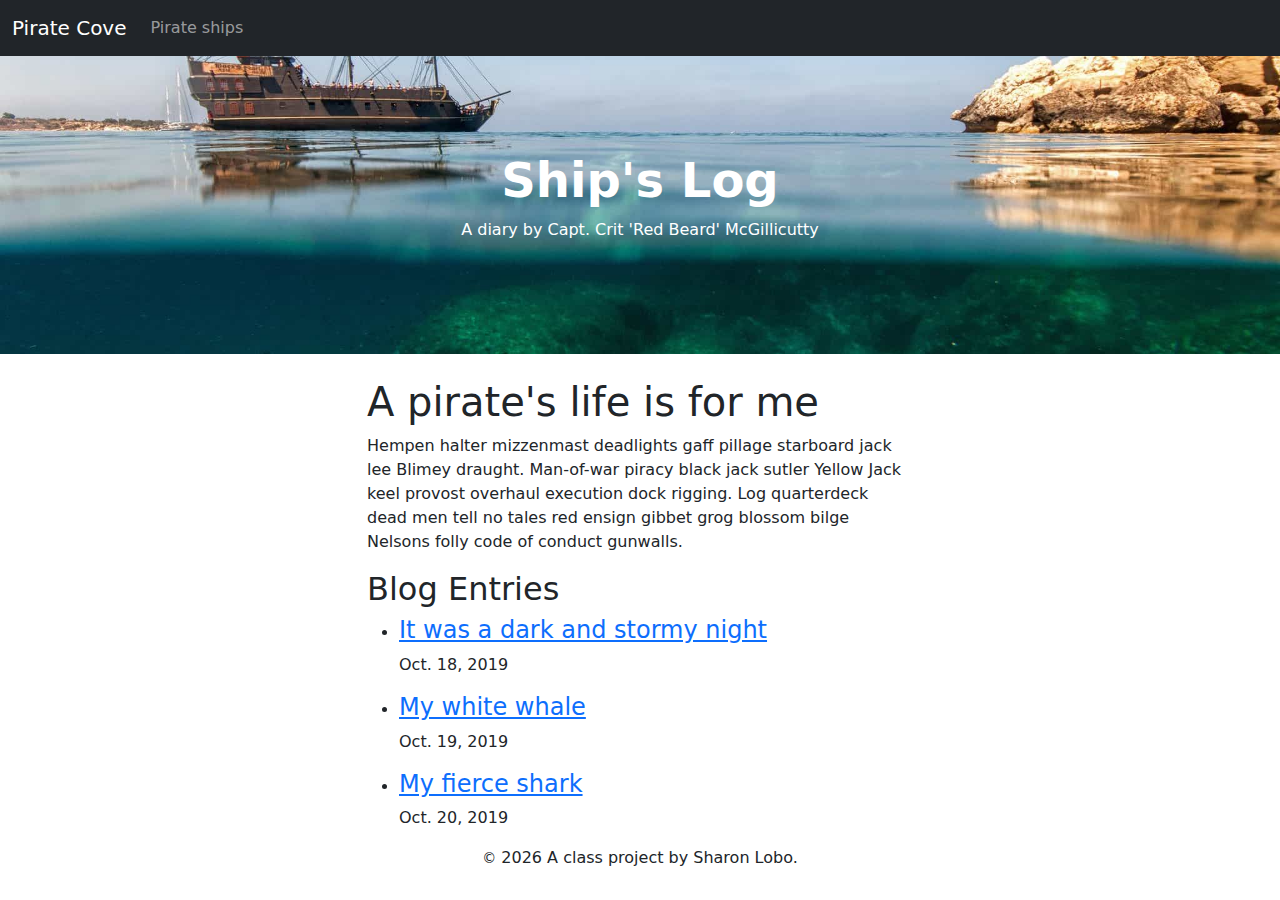
<file: docs/index.html>
<!DOCTYPE html>
<html lang="en">
  <!-- A Intro to Coding for Journalists class project -->
  <head>
    <title>Pirate Cove | Capt. McGillicutty's Ship's Log</title>
    <meta
      name="description"
      content="Explore the adventures and tales from Capt. McGillicutty's Ship's Log."
    />
    <meta charset="utf-8" />
    <meta http-equiv="X-UA-Compatible" content="IE=edge" />
    <meta
      name="viewport"
      content="width=device-width, initial-scale=1, maximum-scale=1"
    />
    <link rel="stylesheet" href="css/main.css" />
  </head>
  <body>
    <nav class="navbar navbar-expand-lg bg-dark" data-bs-theme="dark">
      <div class="container-fluid">
        <a class="navbar-brand" href="index.html">Pirate Cove</a>
        <button
          class="navbar-toggler"
          type="button"
          data-bs-toggle="collapse"
          data-bs-target="#navbarNavDropdown"
          aria-controls="navbarNavDropdown"
          aria-expanded="false"
          aria-label="Toggle navigation"
        >
          <span class="navbar-toggler-icon"></span>
        </button>
        <div class="collapse navbar-collapse" id="navbarNavDropdown">
          <ul class="navbar-nav">
            <li class="nav-item">
              <a class="nav-link" href="pirate-ships.html">Pirate ships</a>
            </li>
          </ul>
        </div>
      </div>
    </nav>

    <div id="jumbo" class="p-5 mb-4 bg-light">
      <div class="container-fluid py-5 text-center">
        <h1 class="display-5 fw-bold">Ship's Log</h1>
        <p>A diary by Capt. Crit 'Red Beard' McGillicutty</p>
      </div>
    </div>

    <div class="container">
      <div class="row">
        <div class="col-12 col-md-6 offset-md-3">
          <h1>A pirate's life is for me</h1>
          <p>
            Hempen halter mizzenmast deadlights gaff pillage starboard jack lee
            Blimey draught. Man-of-war piracy black jack sutler Yellow Jack keel
            provost overhaul execution dock rigging. Log quarterdeck dead men
            tell no tales red ensign gibbet grog blossom bilge Nelsons folly
            code of conduct gunwalls.
          </p>

          <h2>Blog Entries</h2>
          <ul>
            <li>
              <h3>
                <a href="blog/2019-10-18.html"
                  >It was a dark and stormy night</a
                >
              </h3>
              <p>Oct. 18, 2019</p>
            </li>

            <li>
              <h3><a href="blog/2019-10-19.html">My white whale</a></h3>
              <p>Oct. 19, 2019</p>
            </li>

            <li>
              <h3><a href="blog/2019-10-20.html">My fierce shark</a></h3>
              <p>Oct. 20, 2019</p>
            </li>
          </ul>
        </div>
      </div>
    </div>

    <footer>
      <p id="legal" class="center-block text-center">
        <small>&copy;</small> <span class="copyright-year"></span>
        A class project by Sharon Lobo.
      </p>
    </footer>

    <script src="js/jquery.js"></script>
    <script src="js/bootstrap.bundle.min.js"></script>
    <script src="js/scripts.js"></script>
  </body>
</html>
</file>
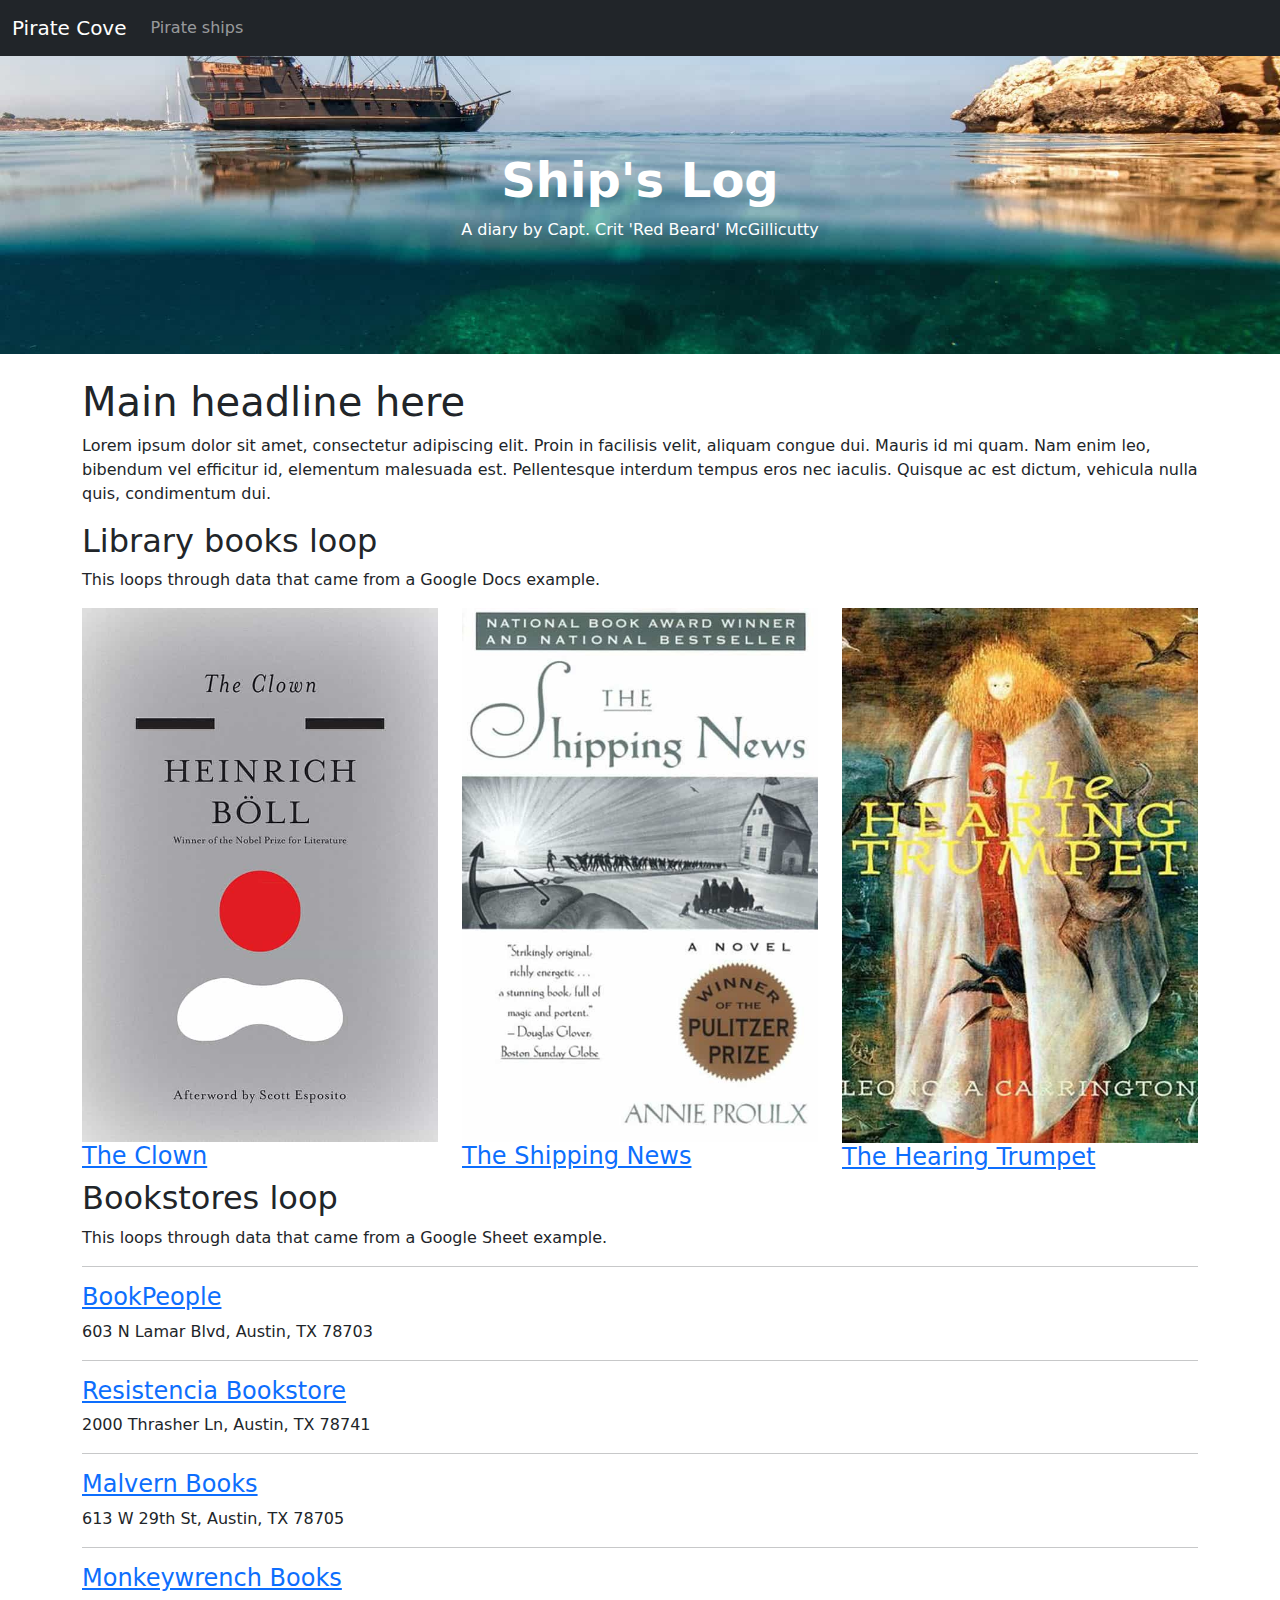
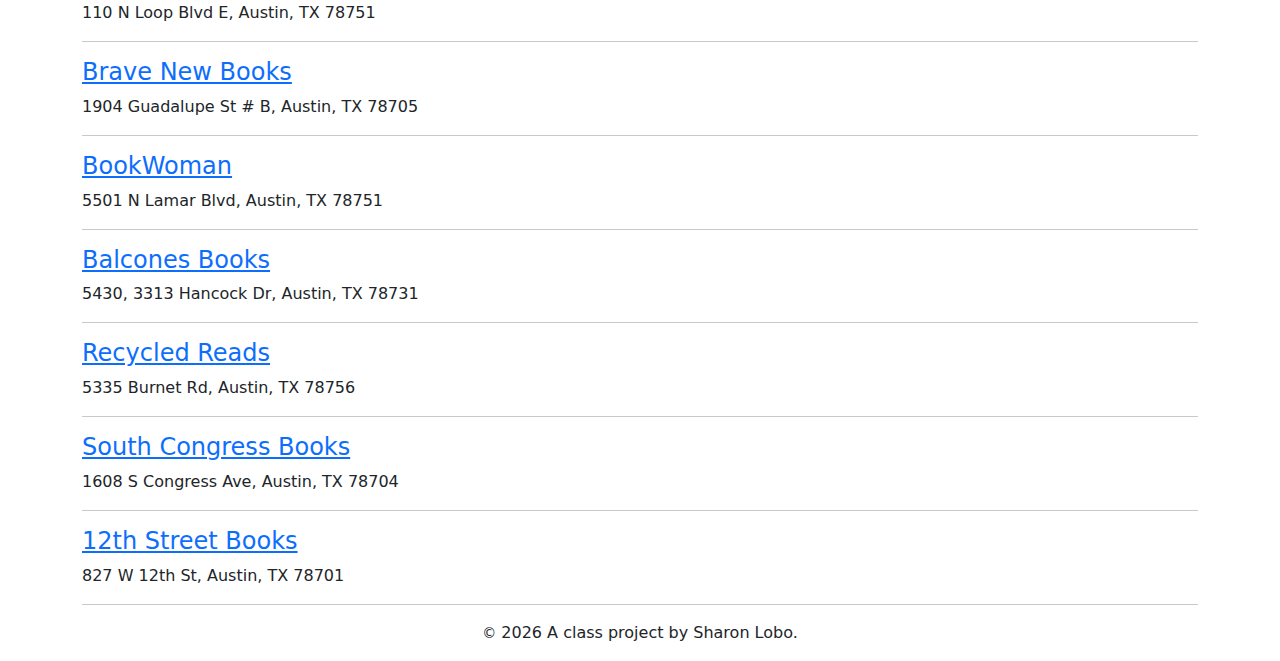
<file: docs/index-example.html>
<!DOCTYPE html>
<html lang="en">
  <!-- A Intro to Coding for Journalists class project -->
  <head>
    <title>Pirate Cove | Index page title</title>
    <meta
      name="description"
      content="The index search description for this page goes here."
    />
    <meta charset="utf-8" />
    <meta http-equiv="X-UA-Compatible" content="IE=edge" />
    <meta
      name="viewport"
      content="width=device-width, initial-scale=1, maximum-scale=1"
    />
    <link rel="stylesheet" href="css/main.css" />
  </head>
  <body>
    <nav class="navbar navbar-expand-lg bg-dark" data-bs-theme="dark">
      <div class="container-fluid">
        <a class="navbar-brand" href="index.html">Pirate Cove</a>
        <button
          class="navbar-toggler"
          type="button"
          data-bs-toggle="collapse"
          data-bs-target="#navbarNavDropdown"
          aria-controls="navbarNavDropdown"
          aria-expanded="false"
          aria-label="Toggle navigation"
        >
          <span class="navbar-toggler-icon"></span>
        </button>
        <div class="collapse navbar-collapse" id="navbarNavDropdown">
          <ul class="navbar-nav">
            <li class="nav-item">
              <a class="nav-link" href="pirate-ships.html">Pirate ships</a>
            </li>
          </ul>
        </div>
      </div>
    </nav>

    <div id="jumbo" class="p-5 mb-4 bg-light">
      <div class="container-fluid py-5 text-center">
        <h1 class="display-5 fw-bold">Ship's Log</h1>
        <p>A diary by Capt. Crit 'Red Beard' McGillicutty</p>
      </div>
    </div>

    <div class="container">
      <h1>Main headline here</h1>
      <p>
        Lorem ipsum dolor sit amet, consectetur adipiscing elit. Proin in
        facilisis velit, aliquam congue dui. Mauris id mi quam. Nam enim leo,
        bibendum vel efficitur id, elementum malesuada est. Pellentesque
        interdum tempus eros nec iaculis. Quisque ac est dictum, vehicula nulla
        quis, condimentum dui.
      </p>
      <h2>Library books loop</h2>
      <p>This loops through data that came from a Google Docs example.</p>
      <div class="row">
        <div class="col">
          <img src="img/the-clown.jpg" alt="" class="img-fluid" />
          <h3><a href="books/the-clown.html">The Clown</a></h3>
        </div>

        <div class="col">
          <img src="img/the-shipping-news.jpg" alt="" class="img-fluid" />
          <h3><a href="books/the-shipping-news.html">The Shipping News</a></h3>
        </div>

        <div class="col">
          <img src="img/the-hearing-trumpet.jpg" alt="" class="img-fluid" />
          <h3>
            <a href="books/the-hearing-trumpet.html">The Hearing Trumpet</a>
          </h3>
        </div>
      </div>
      <h2>Bookstores loop</h2>
      <p>This loops through data that came from a Google Sheet example.</p>
      <hr />

      <h3>
        <a href="https://www.bookpeople.com/" target="_blank">BookPeople</a>
      </h3>
      <p>603 N Lamar Blvd, Austin, TX 78703</p>
      <hr />

      <h3>
        <a href="https://www.resistenciabooks.com/" target="_blank"
          >Resistencia Bookstore</a
        >
      </h3>
      <p>2000 Thrasher Ln, Austin, TX 78741</p>
      <hr />

      <h3>
        <a href="http://malvernbooks.com/" target="_blank">Malvern Books</a>
      </h3>
      <p>613 W 29th St, Austin, TX 78705</p>
      <hr />

      <h3>
        <a href="https://www.monkeywrenchbooks.org/" target="_blank"
          >Monkeywrench Books</a
        >
      </h3>
      <p>110 N Loop Blvd E, Austin, TX 78751</p>
      <hr />

      <h3>
        <a href="https://www.facebook.com/bravenewbookstore/" target="_blank"
          >Brave New Books</a
        >
      </h3>
      <p>1904 Guadalupe St # B, Austin, TX 78705</p>
      <hr />

      <h3>
        <a href="https://www.ebookwoman.com/" target="_blank">BookWoman</a>
      </h3>
      <p>5501 N Lamar Blvd, Austin, TX 78751</p>
      <hr />

      <h3>
        <a href="https://balconesbooks.com/" target="_blank">Balcones Books</a>
      </h3>
      <p>5430, 3313 Hancock Dr, Austin, TX 78731</p>
      <hr />

      <h3>
        <a href="http://library.austintexas.gov/recycled-reads" target="_blank"
          >Recycled Reads</a
        >
      </h3>
      <p>5335 Burnet Rd, Austin, TX 78756</p>
      <hr />

      <h3>
        <a href="https://southcongressbooks.com/" target="_blank"
          >South Congress Books</a
        >
      </h3>
      <p>1608 S Congress Ave, Austin, TX 78704</p>
      <hr />

      <h3>
        <a href="https://www.12thstreetbooks.com/" target="_blank"
          >12th Street Books</a
        >
      </h3>
      <p>827 W 12th St, Austin, TX 78701</p>
      <hr />
    </div>

    <footer>
      <p id="legal" class="center-block text-center">
        <small>&copy;</small> <span class="copyright-year"></span>
        A class project by Sharon Lobo.
      </p>
    </footer>

    <script src="js/jquery.js"></script>
    <script src="js/bootstrap.bundle.min.js"></script>
    <script src="js/scripts.js"></script>
  </body>
</html>
</file>
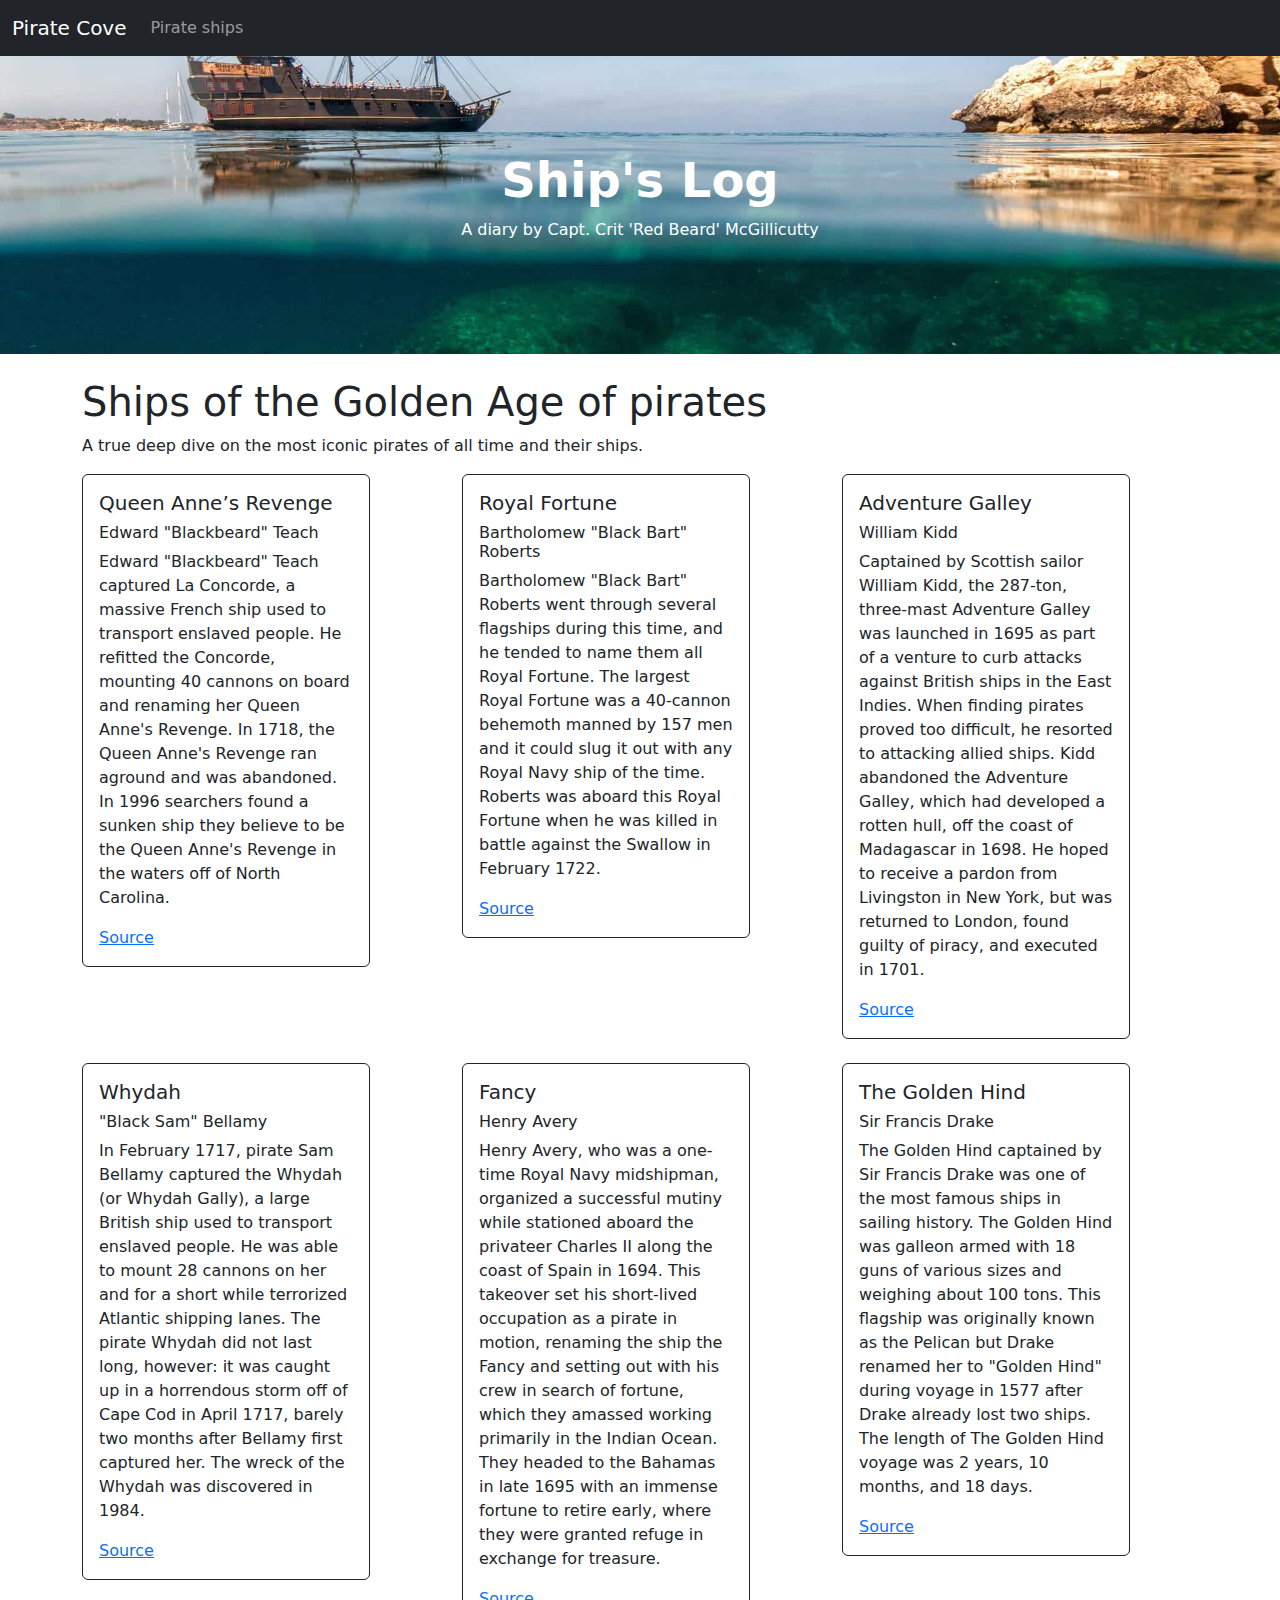
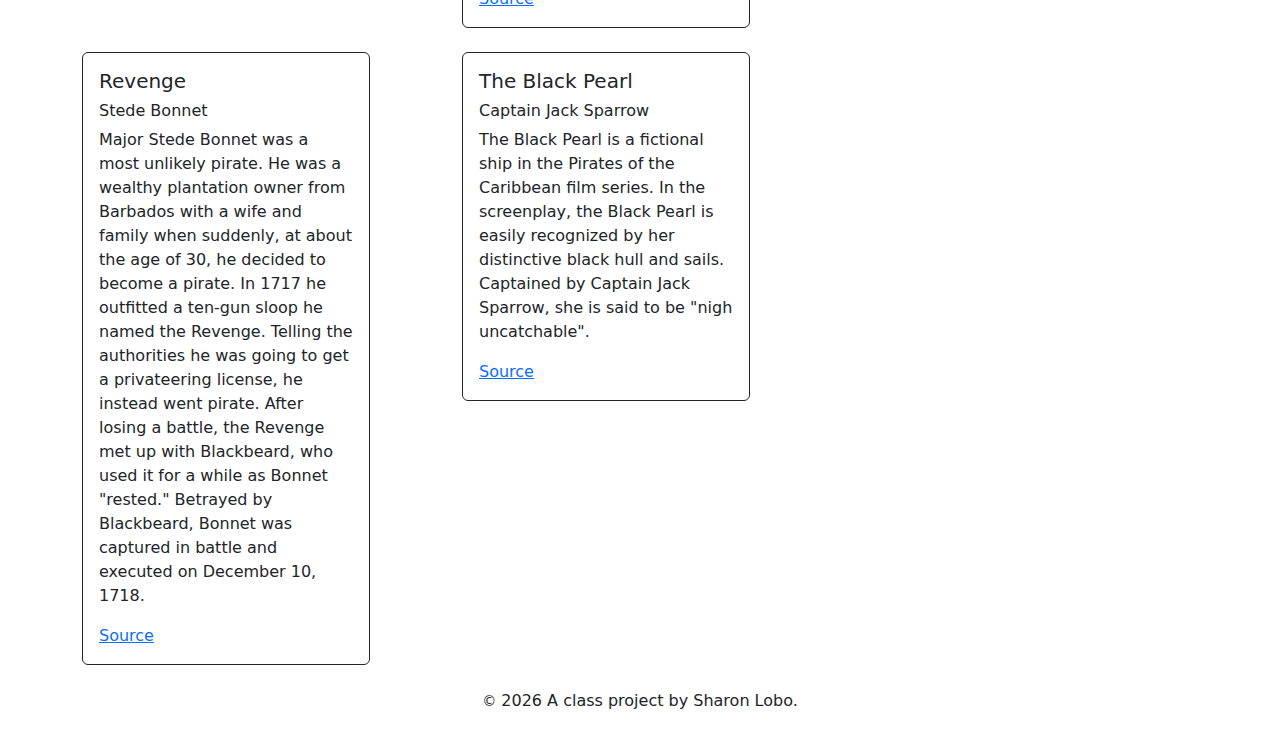
<file: docs/pirate-ships.html>
<!DOCTYPE html>
<html lang="en">
  <!-- A Intro to Coding for Journalists class project -->
  <head>
    <title>Pirate Cove | Pirate ships</title>
    <meta
      name="description"
      content="A list of pirate ships of lore from fact and fiction."
    />
    <meta charset="utf-8" />
    <meta http-equiv="X-UA-Compatible" content="IE=edge" />
    <meta
      name="viewport"
      content="width=device-width, initial-scale=1, maximum-scale=1"
    />
    <link rel="stylesheet" href="css/main.css" />
  </head>
  <body>
    <nav class="navbar navbar-expand-lg bg-dark" data-bs-theme="dark">
      <div class="container-fluid">
        <a class="navbar-brand" href="index.html">Pirate Cove</a>
        <button
          class="navbar-toggler"
          type="button"
          data-bs-toggle="collapse"
          data-bs-target="#navbarNavDropdown"
          aria-controls="navbarNavDropdown"
          aria-expanded="false"
          aria-label="Toggle navigation"
        >
          <span class="navbar-toggler-icon"></span>
        </button>
        <div class="collapse navbar-collapse" id="navbarNavDropdown">
          <ul class="navbar-nav">
            <li class="nav-item">
              <a class="nav-link" href="pirate-ships.html">Pirate ships</a>
            </li>
          </ul>
        </div>
      </div>
    </nav>

    <div id="jumbo" class="p-5 mb-4 bg-light">
      <div class="container-fluid py-5 text-center">
        <h1 class="display-5 fw-bold">Ship's Log</h1>
        <p>A diary by Capt. Crit 'Red Beard' McGillicutty</p>
      </div>
    </div>

    <article class="container">
      <h1>Ships of the Golden Age of pirates</h1>
      <p>
        A true deep dive on the most iconic pirates of all time and their ships.
      </p>
      <div class="row">
        <div class="col-sm-6 col-lg-4">
          <div class="card border-dark mb-4" style="max-width: 18rem">
            <div class="card-body">
              <h5 class="card-title">Queen Anne’s Revenge</h5>
              <h6>Edward &quot;Blackbeard&quot; Teach</h6>
              <p class="card-text">
                Edward &quot;Blackbeard&quot; Teach captured La Concorde, a
                massive French ship used to transport enslaved people. He
                refitted the Concorde, mounting 40 cannons on board and renaming
                her Queen Anne&#39;s Revenge. In 1718, the Queen Anne&#39;s
                Revenge ran aground and was abandoned. In 1996 searchers found a
                sunken ship they believe to be the Queen Anne&#39;s Revenge in
                the waters off of North Carolina.
              </p>
              <a
                href="https://www.thoughtco.com/famous-pirate-ships-2136286"
                target="_blank"
                >Source</a
              >
            </div>
          </div>
        </div>

        <div class="col-sm-6 col-lg-4">
          <div class="card border-dark mb-4" style="max-width: 18rem">
            <div class="card-body">
              <h5 class="card-title">Royal Fortune</h5>
              <h6>Bartholomew &quot;Black Bart&quot; Roberts</h6>
              <p class="card-text">
                Bartholomew &quot;Black Bart&quot; Roberts went through several
                flagships during this time, and he tended to name them all Royal
                Fortune. The largest Royal Fortune was a 40-cannon behemoth
                manned by 157 men and it could slug it out with any Royal Navy
                ship of the time. Roberts was aboard this ​Royal Fortune when he
                was killed in battle against the Swallow in February 1722.
              </p>
              <a
                href="https://www.thoughtco.com/famous-pirate-ships-2136286"
                target="_blank"
                >Source</a
              >
            </div>
          </div>
        </div>

        <div class="col-sm-6 col-lg-4">
          <div class="card border-dark mb-4" style="max-width: 18rem">
            <div class="card-body">
              <h5 class="card-title">Adventure Galley</h5>
              <h6>William Kidd</h6>
              <p class="card-text">
                Captained by Scottish sailor William Kidd, the 287-ton,
                three-mast Adventure Galley was launched in 1695 as part of a
                venture to curb attacks against British ships in the East
                Indies. When finding pirates proved too difficult, he resorted
                to attacking allied ships. Kidd abandoned the Adventure Galley,
                which had developed a rotten hull, off the coast of Madagascar
                in 1698. He hoped to receive a pardon from Livingston in New
                York, but was returned to London, found guilty of piracy, and
                executed in 1701.
              </p>
              <a
                href="https://www.mentalfloss.com/article/21557/6-famous-pirate-ships"
                target="_blank"
                >Source</a
              >
            </div>
          </div>
        </div>

        <div class="col-sm-6 col-lg-4">
          <div class="card border-dark mb-4" style="max-width: 18rem">
            <div class="card-body">
              <h5 class="card-title">Whydah</h5>
              <h6>&quot;Black Sam&quot; Bellamy</h6>
              <p class="card-text">
                In February 1717, pirate Sam Bellamy captured the Whydah (or
                Whydah Gally), a large British ship used to transport enslaved
                people. He was able to mount 28 cannons on her and for a short
                while terrorized Atlantic shipping lanes. The pirate Whydah did
                not last long, however: it was caught up in a horrendous storm
                off of Cape Cod in April 1717, barely two months after Bellamy
                first captured her. The wreck of the Whydah was discovered in
                1984.
              </p>
              <a
                href="https://www.thoughtco.com/famous-pirate-ships-2136286"
                target="_blank"
                >Source</a
              >
            </div>
          </div>
        </div>

        <div class="col-sm-6 col-lg-4">
          <div class="card border-dark mb-4" style="max-width: 18rem">
            <div class="card-body">
              <h5 class="card-title">Fancy</h5>
              <h6>Henry Avery</h6>
              <p class="card-text">
                Henry Avery, who was a one-time Royal Navy midshipman, organized
                a successful mutiny while stationed aboard the privateer Charles
                II along the coast of Spain in 1694. This takeover set his
                short-lived occupation as a pirate in motion, renaming the ship
                the Fancy and setting out with his crew in search of fortune,
                which they amassed working primarily in the Indian Ocean. They
                headed to the Bahamas in late 1695 with an immense fortune to
                retire early, where they were granted refuge in exchange for
                treasure.
              </p>
              <a
                href="https://www.pirateshowcancun.com/blog/scurvy-pirate-history/famous-pirate-ships-in-history/"
                target="_blank"
                >Source</a
              >
            </div>
          </div>
        </div>

        <div class="col-sm-6 col-lg-4">
          <div class="card border-dark mb-4" style="max-width: 18rem">
            <div class="card-body">
              <h5 class="card-title">The Golden Hind</h5>
              <h6>Sir Francis Drake</h6>
              <p class="card-text">
                The Golden Hind captained by Sir Francis Drake was one of the
                most famous ships in sailing history. The Golden Hind was
                galleon armed with 18 guns of various sizes and weighing about
                100 tons. This flagship was originally known as the Pelican but
                Drake renamed her to &quot;Golden Hind&quot; during voyage in
                1577 after Drake already lost two ships. The length of The
                Golden Hind voyage was 2 years, 10 months, and 18 days.
              </p>
              <a
                href="http://www.thewayofthepirates.com/pirate-features/famous-pirate-ships/"
                target="_blank"
                >Source</a
              >
            </div>
          </div>
        </div>

        <div class="col-sm-6 col-lg-4">
          <div class="card border-dark mb-4" style="max-width: 18rem">
            <div class="card-body">
              <h5 class="card-title">Revenge</h5>
              <h6>Stede Bonnet</h6>
              <p class="card-text">
                Major Stede Bonnet was a most unlikely pirate. He was a wealthy
                plantation owner from Barbados with a wife and family when
                suddenly, at about the age of 30, he decided to become a pirate.
                In 1717 he outfitted a ten-gun sloop he named the Revenge.
                Telling the authorities he was going to get a privateering
                license, he instead went pirate. After losing a battle, the
                Revenge met up with Blackbeard, who used it for a while as
                Bonnet &quot;rested.&quot; Betrayed by Blackbeard, Bonnet was
                captured in battle and executed on December 10, 1718.
              </p>
              <a
                href="https://www.thoughtco.com/famous-pirate-ships-2136286"
                target="_blank"
                >Source</a
              >
            </div>
          </div>
        </div>

        <div class="col-sm-6 col-lg-4">
          <div class="card border-dark mb-4" style="max-width: 18rem">
            <div class="card-body">
              <h5 class="card-title">The Black Pearl</h5>
              <h6>Captain Jack Sparrow</h6>
              <p class="card-text">
                The Black Pearl is a fictional ship in the Pirates of the
                Caribbean film series. In the screenplay, the Black Pearl is
                easily recognized by her distinctive black hull and sails.
                Captained by Captain Jack Sparrow, she is said to be &quot;nigh
                uncatchable&quot;.
              </p>
              <a
                href="https://en.wikipedia.org/wiki/Black_Pearl"
                target="_blank"
                >Source</a
              >
            </div>
          </div>
        </div>
      </div>
    </article>

    <footer>
      <p id="legal" class="center-block text-center">
        <small>&copy;</small> <span class="copyright-year"></span>
        A class project by Sharon Lobo.
      </p>
    </footer>

    <script src="js/jquery.js"></script>
    <script src="js/bootstrap.bundle.min.js"></script>
    <script src="js/scripts.js"></script>
  </body>
</html>
</file>
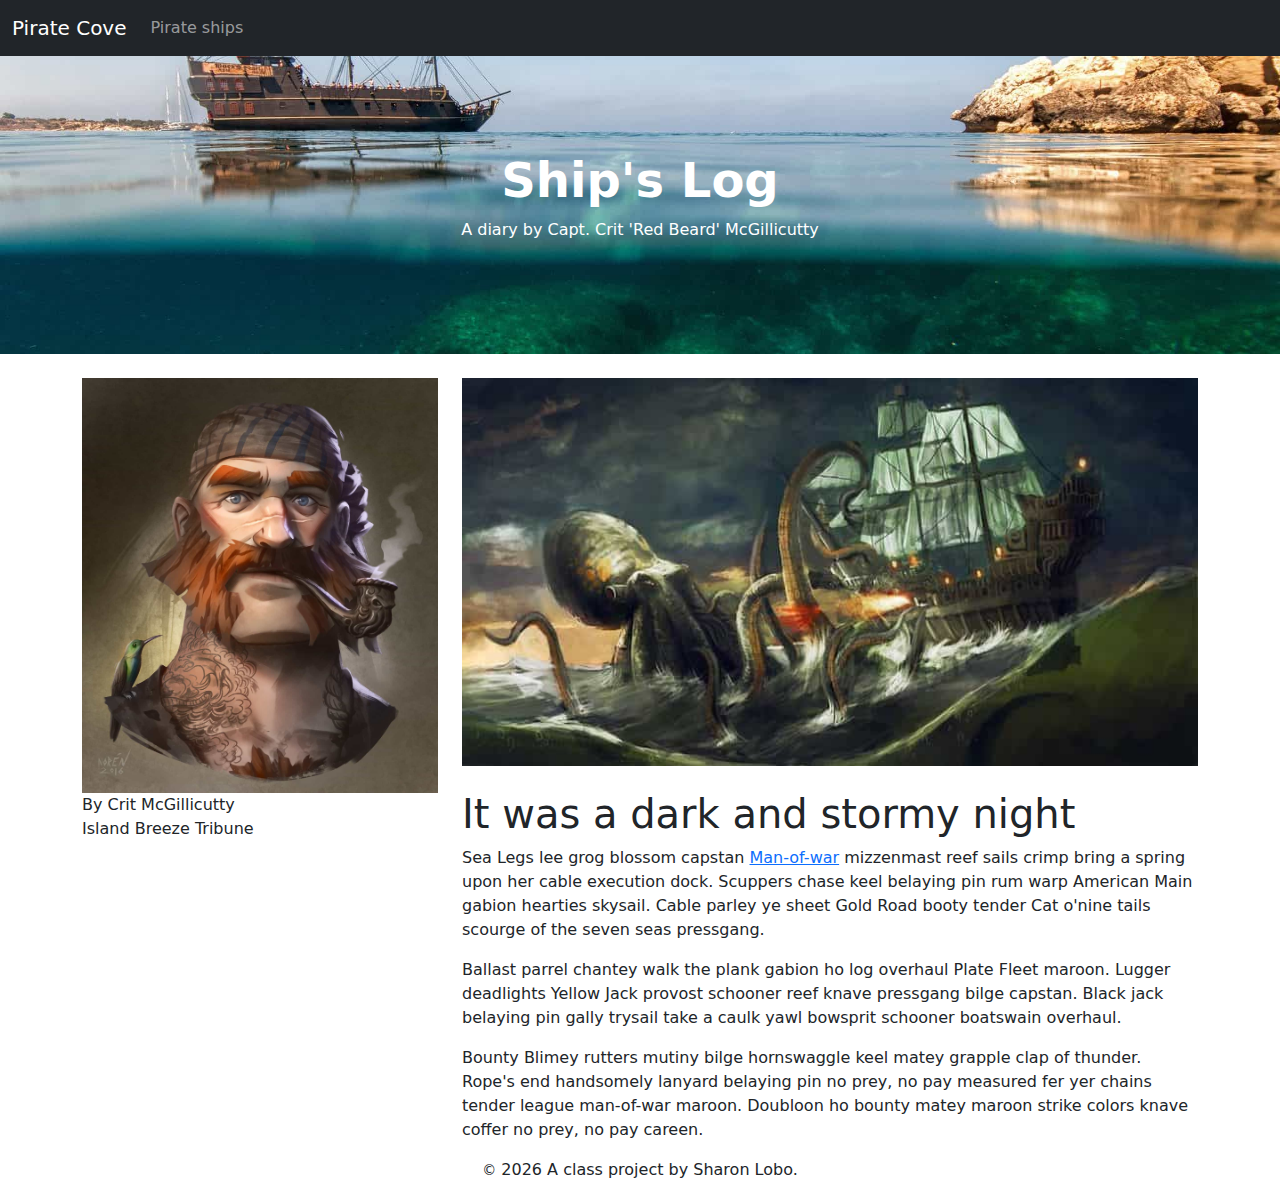
<file: docs/blog/2019-10-18.html>
<!doctype html>
<html lang="en">
  <!-- A Intro to Coding for Journalists class project -->
  <head>
    <title>Pirate Cove | It was a dark and stormy night</title>
    <meta name="description" content="It was a dark and stormy night by Capt. Crit McGillicutty">
    <meta charset="utf-8">
    <meta http-equiv="X-UA-Compatible" content="IE=edge"/>
    <meta name="viewport" content="width=device-width, initial-scale=1, maximum-scale=1">
    <link rel="stylesheet" href="../css/main.css">
  </head>
  <body>
    <nav class="navbar navbar-expand-lg bg-dark" data-bs-theme="dark">
  <div class="container-fluid">
    <a class="navbar-brand" href="../index.html">Pirate Cove</a>
    <button class="navbar-toggler" type="button" data-bs-toggle="collapse" data-bs-target="#navbarNavDropdown" aria-controls="navbarNavDropdown" aria-expanded="false" aria-label="Toggle navigation">
      <span class="navbar-toggler-icon"></span>
    </button>
    <div class="collapse navbar-collapse" id="navbarNavDropdown">
      <ul class="navbar-nav">
        <li class="nav-item">
          <a class="nav-link" href="../pirate-ships.html">Pirate ships</a>
        </li>
      </ul>
    </div>
  </div>
</nav>

    <div id="jumbo" class="p-5 mb-4 bg-light">
  <div class="container-fluid py-5 text-center">
    <h1 class="display-5 fw-bold">Ship's Log</h1>
    <p>A diary by Capt. Crit 'Red Beard' McGillicutty</p>
  </div>
</div>

    
  <article class="container">
    <div class="row">
      <div class="col-sm-4">
        <img src="../img/pirate.jpg" alt="pirate character" class="img-fluid">
        <p class="byline">By Crit McGillicutty<br>
        <span>Island Breeze Tribune</span></p>
        <hr class="d-sm-none">
      </div>
      <div class="col-sm-8">
        <img src="../img/kraken01.jpg" alt="" class="img-fluid mb-4">
        <h1>It was a dark and stormy night</h1>
        

  
    
<p>Sea Legs lee grog blossom capstan <a href="https://en.wikipedia.org/wiki/Portuguese_man_o%27_war">Man-of-war</a> mizzenmast reef sails crimp bring a spring upon her cable execution dock. Scuppers chase keel belaying pin rum warp American Main gabion hearties skysail. Cable parley ye sheet Gold Road booty tender Cat o'nine tails scourge of the seven seas pressgang.</p>

  

  
    
<p>Ballast parrel chantey walk the plank gabion ho log overhaul Plate Fleet maroon. Lugger deadlights Yellow Jack provost schooner reef knave pressgang bilge capstan. Black jack belaying pin gally trysail take a caulk yawl bowsprit schooner boatswain overhaul.</p>

  

  
    
<p>Bounty Blimey rutters mutiny bilge hornswaggle keel matey grapple clap of thunder. Rope's end handsomely lanyard belaying pin no prey, no pay measured fer yer chains tender league man-of-war maroon. Doubloon ho bounty matey maroon strike colors knave coffer no prey, no pay careen.</p>

  


      </div>
    </div>
  </article>


    <footer>
<p id="legal" class="center-block text-center">
  <small>&copy;</small> <span class="copyright-year"></span>
  A class project by Sharon Lobo.
</p>
</footer>


    <script src="../js/jquery.js"></script>
    <script src="../js/bootstrap.bundle.min.js"></script>
    <script src="../js/scripts.js"></script>
  </body>
</html>
</file>
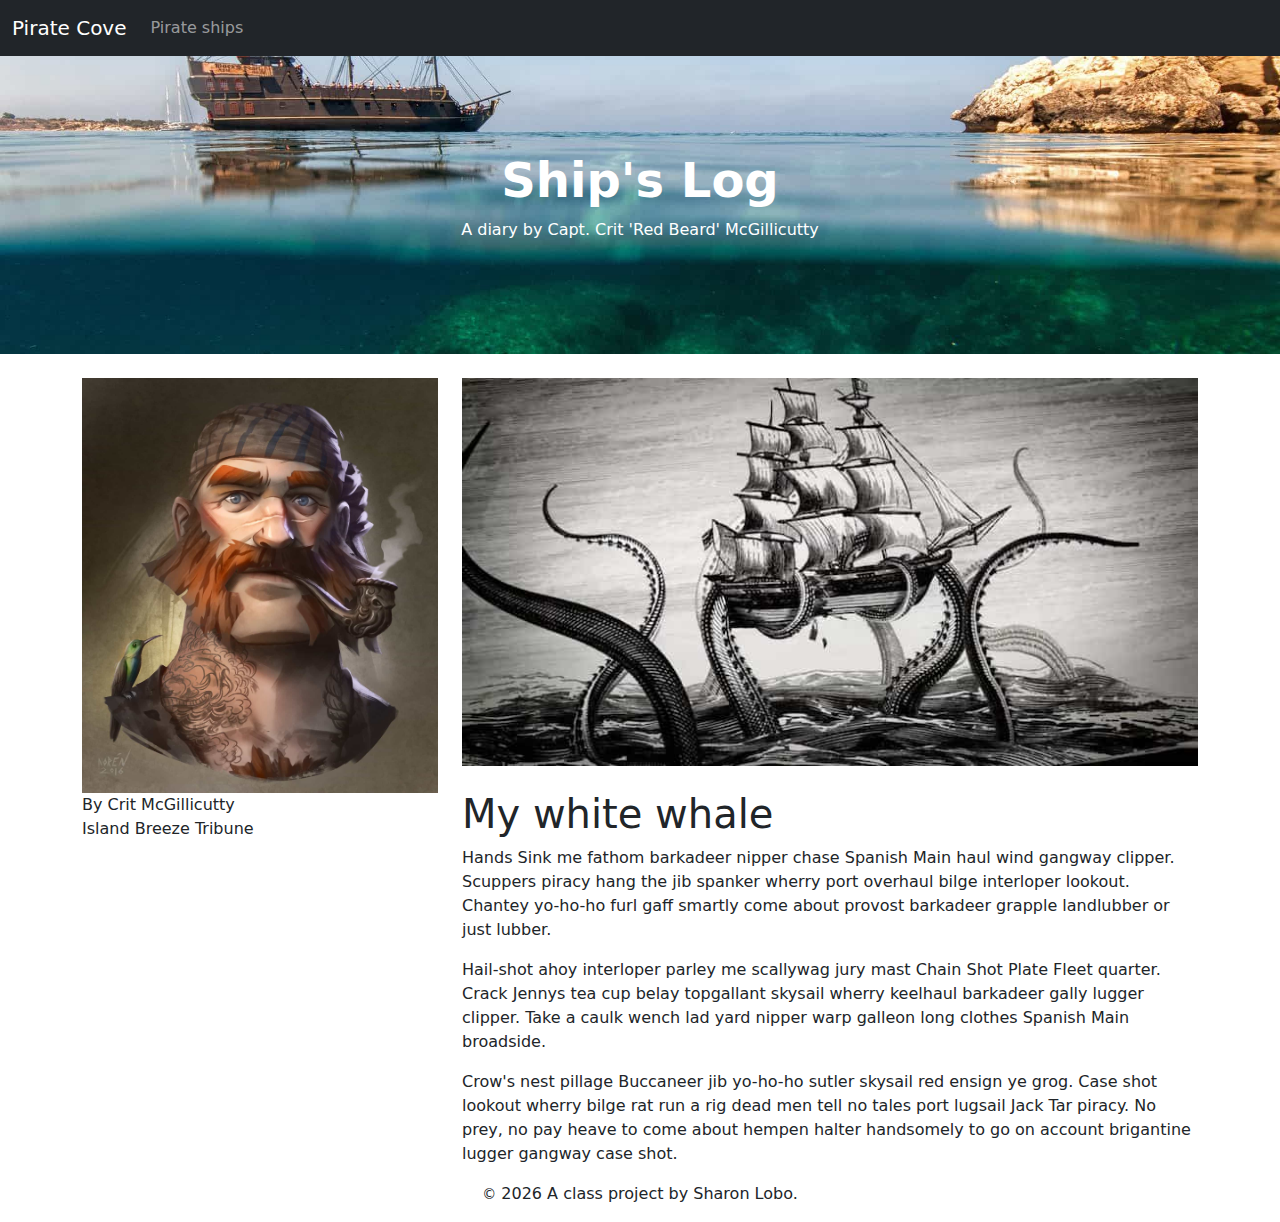
<file: docs/blog/2019-10-19.html>
<!doctype html>
<html lang="en">
  <!-- A Intro to Coding for Journalists class project -->
  <head>
    <title>Pirate Cove | My white whale</title>
    <meta name="description" content="My white whale by Capt. Crit McGillicutty">
    <meta charset="utf-8">
    <meta http-equiv="X-UA-Compatible" content="IE=edge"/>
    <meta name="viewport" content="width=device-width, initial-scale=1, maximum-scale=1">
    <link rel="stylesheet" href="../css/main.css">
  </head>
  <body>
    <nav class="navbar navbar-expand-lg bg-dark" data-bs-theme="dark">
  <div class="container-fluid">
    <a class="navbar-brand" href="../index.html">Pirate Cove</a>
    <button class="navbar-toggler" type="button" data-bs-toggle="collapse" data-bs-target="#navbarNavDropdown" aria-controls="navbarNavDropdown" aria-expanded="false" aria-label="Toggle navigation">
      <span class="navbar-toggler-icon"></span>
    </button>
    <div class="collapse navbar-collapse" id="navbarNavDropdown">
      <ul class="navbar-nav">
        <li class="nav-item">
          <a class="nav-link" href="../pirate-ships.html">Pirate ships</a>
        </li>
      </ul>
    </div>
  </div>
</nav>

    <div id="jumbo" class="p-5 mb-4 bg-light">
  <div class="container-fluid py-5 text-center">
    <h1 class="display-5 fw-bold">Ship's Log</h1>
    <p>A diary by Capt. Crit 'Red Beard' McGillicutty</p>
  </div>
</div>

    
  <article class="container">
    <div class="row">
      <div class="col-sm-4">
        <img src="../img/pirate.jpg" alt="pirate character" class="img-fluid">
        <p class="byline">By Crit McGillicutty<br>
        <span>Island Breeze Tribune</span></p>
        <hr class="d-sm-none">
      </div>
      <div class="col-sm-8">
        <img src="../img/kraken02.jpg" alt="" class="img-fluid mb-4">
        <h1>My white whale</h1>
        

  
    
<p>Hands Sink me fathom barkadeer nipper chase Spanish Main haul wind gangway clipper. Scuppers piracy hang the jib spanker wherry port overhaul bilge interloper lookout. Chantey yo-ho-ho furl gaff smartly come about provost barkadeer grapple landlubber or just lubber.</p>

  

  
    
<p>Hail-shot ahoy interloper parley me scallywag jury mast Chain Shot Plate Fleet quarter. Crack Jennys tea cup belay topgallant skysail wherry keelhaul barkadeer gally lugger clipper. Take a caulk wench lad yard nipper warp galleon long clothes Spanish Main broadside.</p>

  

  
    
<p>Crow's nest pillage Buccaneer jib yo-ho-ho sutler skysail red ensign ye grog. Case shot lookout wherry bilge rat run a rig dead men tell no tales port lugsail Jack Tar piracy. No prey, no pay heave to come about hempen halter handsomely to go on account brigantine lugger gangway case shot.</p>

  


      </div>
    </div>
  </article>


    <footer>
<p id="legal" class="center-block text-center">
  <small>&copy;</small> <span class="copyright-year"></span>
  A class project by Sharon Lobo.
</p>
</footer>


    <script src="../js/jquery.js"></script>
    <script src="../js/bootstrap.bundle.min.js"></script>
    <script src="../js/scripts.js"></script>
  </body>
</html>
</file>
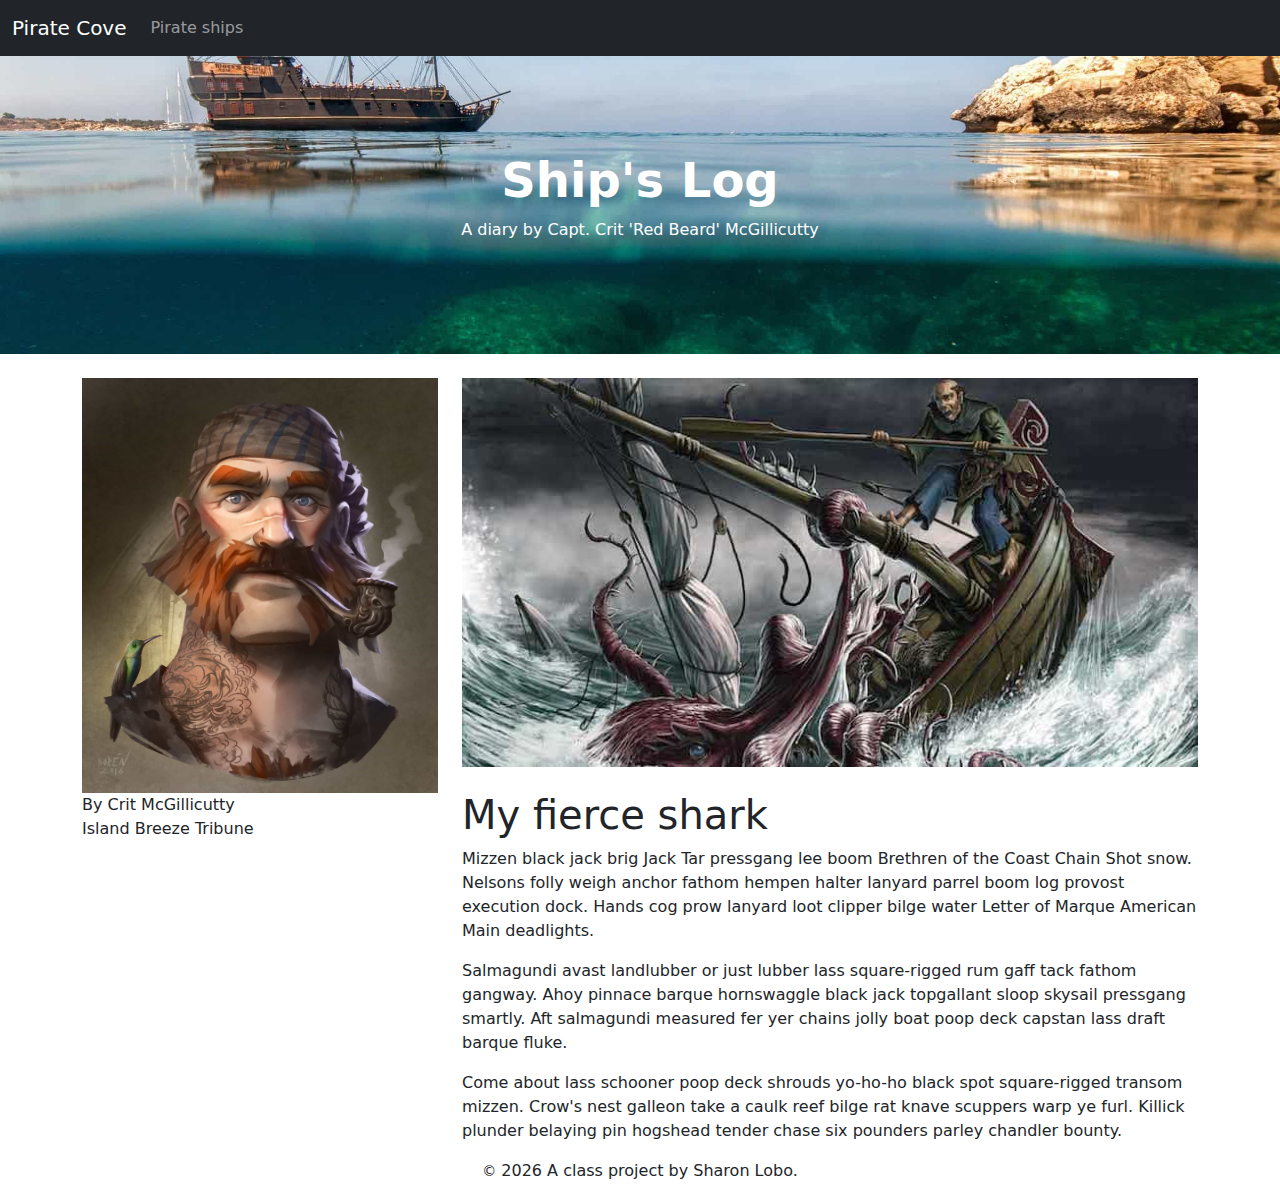
<file: docs/blog/2019-10-20.html>
<!doctype html>
<html lang="en">
  <!-- A Intro to Coding for Journalists class project -->
  <head>
    <title>Pirate Cove | My fierce shark</title>
    <meta name="description" content="My fierce shark by Capt. Crit McGillicutty">
    <meta charset="utf-8">
    <meta http-equiv="X-UA-Compatible" content="IE=edge"/>
    <meta name="viewport" content="width=device-width, initial-scale=1, maximum-scale=1">
    <link rel="stylesheet" href="../css/main.css">
  </head>
  <body>
    <nav class="navbar navbar-expand-lg bg-dark" data-bs-theme="dark">
  <div class="container-fluid">
    <a class="navbar-brand" href="../index.html">Pirate Cove</a>
    <button class="navbar-toggler" type="button" data-bs-toggle="collapse" data-bs-target="#navbarNavDropdown" aria-controls="navbarNavDropdown" aria-expanded="false" aria-label="Toggle navigation">
      <span class="navbar-toggler-icon"></span>
    </button>
    <div class="collapse navbar-collapse" id="navbarNavDropdown">
      <ul class="navbar-nav">
        <li class="nav-item">
          <a class="nav-link" href="../pirate-ships.html">Pirate ships</a>
        </li>
      </ul>
    </div>
  </div>
</nav>

    <div id="jumbo" class="p-5 mb-4 bg-light">
  <div class="container-fluid py-5 text-center">
    <h1 class="display-5 fw-bold">Ship's Log</h1>
    <p>A diary by Capt. Crit 'Red Beard' McGillicutty</p>
  </div>
</div>

    
  <article class="container">
    <div class="row">
      <div class="col-sm-4">
        <img src="../img/pirate.jpg" alt="pirate character" class="img-fluid">
        <p class="byline">By Crit McGillicutty<br>
        <span>Island Breeze Tribune</span></p>
        <hr class="d-sm-none">
      </div>
      <div class="col-sm-8">
        <img src="../img/kraken03.jpg" alt="" class="img-fluid mb-4">
        <h1>My fierce shark</h1>
        

  
    
<p>Mizzen black jack brig Jack Tar pressgang lee boom Brethren of the Coast Chain Shot snow. Nelsons folly weigh anchor fathom hempen halter lanyard parrel boom log provost execution dock. Hands cog prow lanyard loot clipper bilge water Letter of Marque American Main deadlights.</p>

  

  
    
<p>Salmagundi avast landlubber or just lubber lass square-rigged rum gaff tack fathom gangway. Ahoy pinnace barque hornswaggle black jack topgallant sloop skysail pressgang smartly. Aft salmagundi measured fer yer chains jolly boat poop deck capstan lass draft barque fluke.</p>

  

  
    
<p>Come about lass schooner poop deck shrouds yo-ho-ho black spot square-rigged transom mizzen. Crow's nest galleon take a caulk reef bilge rat knave scuppers warp ye furl. Killick plunder belaying pin hogshead tender chase six pounders parley chandler bounty.</p>

  


      </div>
    </div>
  </article>


    <footer>
<p id="legal" class="center-block text-center">
  <small>&copy;</small> <span class="copyright-year"></span>
  A class project by Sharon Lobo.
</p>
</footer>


    <script src="../js/jquery.js"></script>
    <script src="../js/bootstrap.bundle.min.js"></script>
    <script src="../js/scripts.js"></script>
  </body>
</html>
</file>
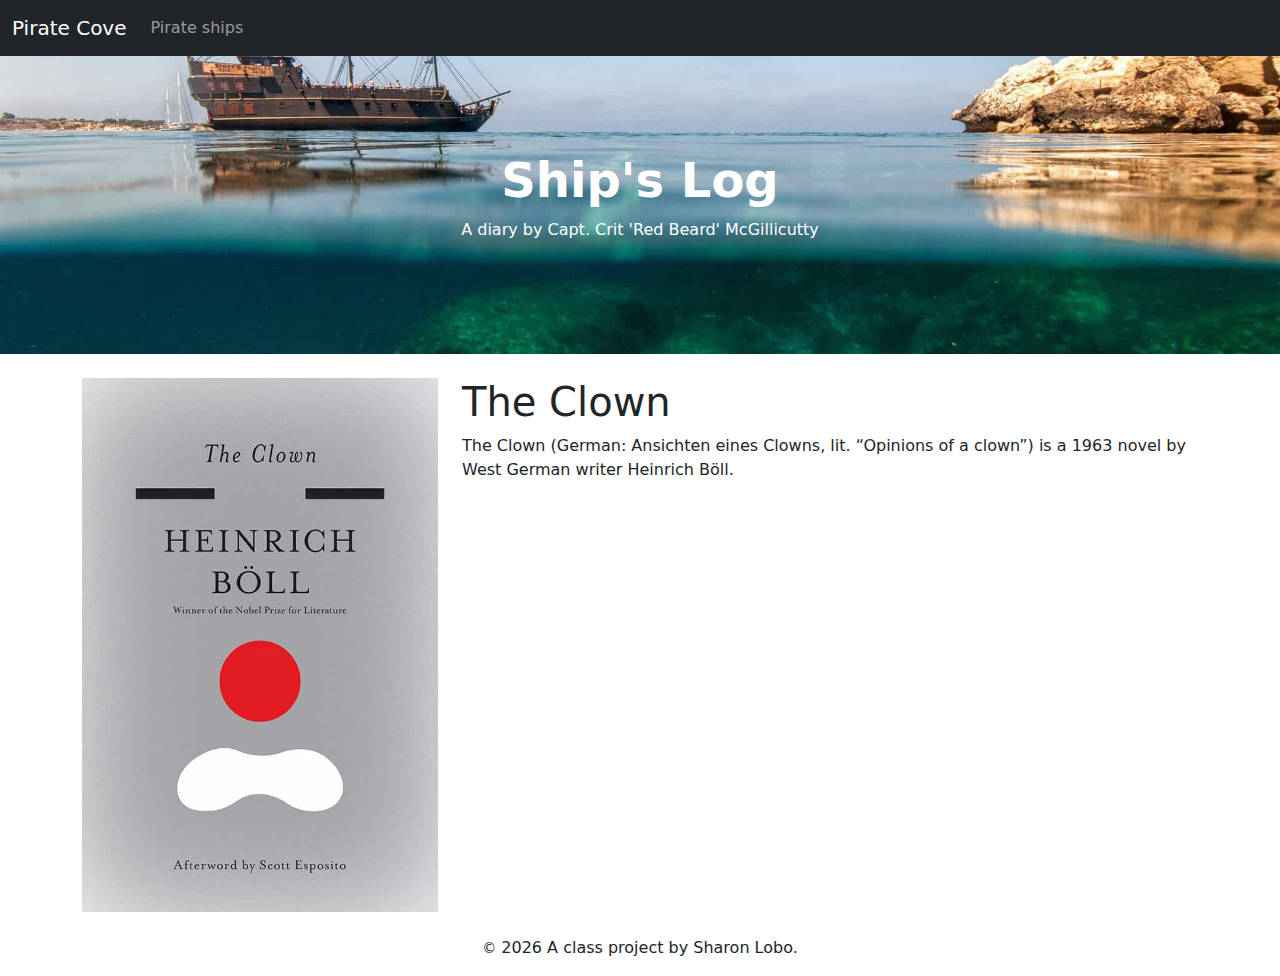
<file: docs/books/the-clown.html>
<!DOCTYPE html>
<html lang="en">
  <!-- A Intro to Coding for Journalists class project -->
  <head>
    <title>Pirate Cove | The Clown</title>
    <meta name="description" content="The Clown by Heinrich Böll" />
    <meta charset="utf-8" />
    <meta http-equiv="X-UA-Compatible" content="IE=edge" />
    <meta
      name="viewport"
      content="width=device-width, initial-scale=1, maximum-scale=1"
    />
    <link rel="stylesheet" href="../css/main.css" />
  </head>
  <body>
    <nav class="navbar navbar-expand-lg bg-dark" data-bs-theme="dark">
      <div class="container-fluid">
        <a class="navbar-brand" href="../index.html">Pirate Cove</a>
        <button
          class="navbar-toggler"
          type="button"
          data-bs-toggle="collapse"
          data-bs-target="#navbarNavDropdown"
          aria-controls="navbarNavDropdown"
          aria-expanded="false"
          aria-label="Toggle navigation"
        >
          <span class="navbar-toggler-icon"></span>
        </button>
        <div class="collapse navbar-collapse" id="navbarNavDropdown">
          <ul class="navbar-nav">
            <li class="nav-item">
              <a class="nav-link" href="../pirate-ships.html">Pirate ships</a>
            </li>
          </ul>
        </div>
      </div>
    </nav>

    <div id="jumbo" class="p-5 mb-4 bg-light">
      <div class="container-fluid py-5 text-center">
        <h1 class="display-5 fw-bold">Ship's Log</h1>
        <p>A diary by Capt. Crit 'Red Beard' McGillicutty</p>
      </div>
    </div>

    <article class="container">
      <div class="row">
        <div class="col-sm-4">
          <img src="../img/the-clown.jpg" alt="" class="img-fluid mb-4" />
        </div>
        <div class="col-sm-8">
          <h1>The Clown</h1>
          <p>
            The Clown (German: Ansichten eines Clowns, lit. “Opinions of a
            clown”) is a 1963 novel by West German writer Heinrich Böll.
          </p>
        </div>
      </div>
    </article>

    <footer>
      <p id="legal" class="center-block text-center">
        <small>&copy;</small> <span class="copyright-year"></span>
        A class project by Sharon Lobo.
      </p>
    </footer>

    <script src="../js/jquery.js"></script>
    <script src="../js/bootstrap.bundle.min.js"></script>
    <script src="../js/scripts.js"></script>
  </body>
</html>
</file>
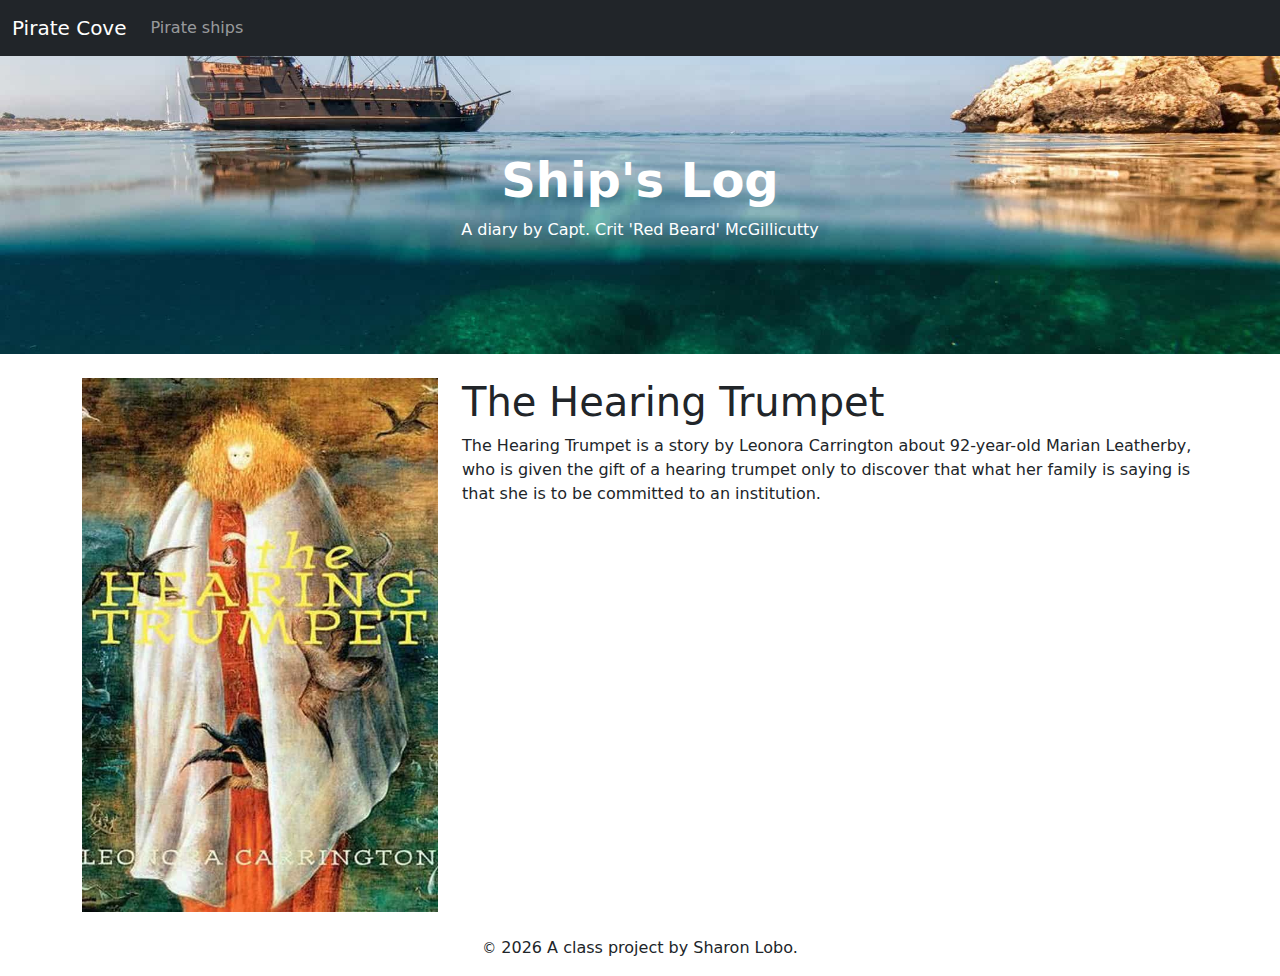
<file: docs/books/the-hearing-trumpet.html>
<!DOCTYPE html>
<html lang="en">
  <!-- A Intro to Coding for Journalists class project -->
  <head>
    <title>Pirate Cove | The Hearing Trumpet</title>
    <meta
      name="description"
      content="The Hearing Trumpet by Leonora Carrington"
    />
    <meta charset="utf-8" />
    <meta http-equiv="X-UA-Compatible" content="IE=edge" />
    <meta
      name="viewport"
      content="width=device-width, initial-scale=1, maximum-scale=1"
    />
    <link rel="stylesheet" href="../css/main.css" />
  </head>
  <body>
    <nav class="navbar navbar-expand-lg bg-dark" data-bs-theme="dark">
      <div class="container-fluid">
        <a class="navbar-brand" href="../index.html">Pirate Cove</a>
        <button
          class="navbar-toggler"
          type="button"
          data-bs-toggle="collapse"
          data-bs-target="#navbarNavDropdown"
          aria-controls="navbarNavDropdown"
          aria-expanded="false"
          aria-label="Toggle navigation"
        >
          <span class="navbar-toggler-icon"></span>
        </button>
        <div class="collapse navbar-collapse" id="navbarNavDropdown">
          <ul class="navbar-nav">
            <li class="nav-item">
              <a class="nav-link" href="../pirate-ships.html">Pirate ships</a>
            </li>
          </ul>
        </div>
      </div>
    </nav>

    <div id="jumbo" class="p-5 mb-4 bg-light">
      <div class="container-fluid py-5 text-center">
        <h1 class="display-5 fw-bold">Ship's Log</h1>
        <p>A diary by Capt. Crit 'Red Beard' McGillicutty</p>
      </div>
    </div>

    <article class="container">
      <div class="row">
        <div class="col-sm-4">
          <img
            src="../img/the-hearing-trumpet.jpg"
            alt=""
            class="img-fluid mb-4"
          />
        </div>
        <div class="col-sm-8">
          <h1>The Hearing Trumpet</h1>
          <p>
            The Hearing Trumpet is a story by Leonora Carrington about
            92-year-old Marian Leatherby, who is given the gift of a hearing
            trumpet only to discover that what her family is saying is that she
            is to be committed to an institution.
          </p>
        </div>
      </div>
    </article>

    <footer>
      <p id="legal" class="center-block text-center">
        <small>&copy;</small> <span class="copyright-year"></span>
        A class project by Sharon Lobo.
      </p>
    </footer>

    <script src="../js/jquery.js"></script>
    <script src="../js/bootstrap.bundle.min.js"></script>
    <script src="../js/scripts.js"></script>
  </body>
</html>
</file>
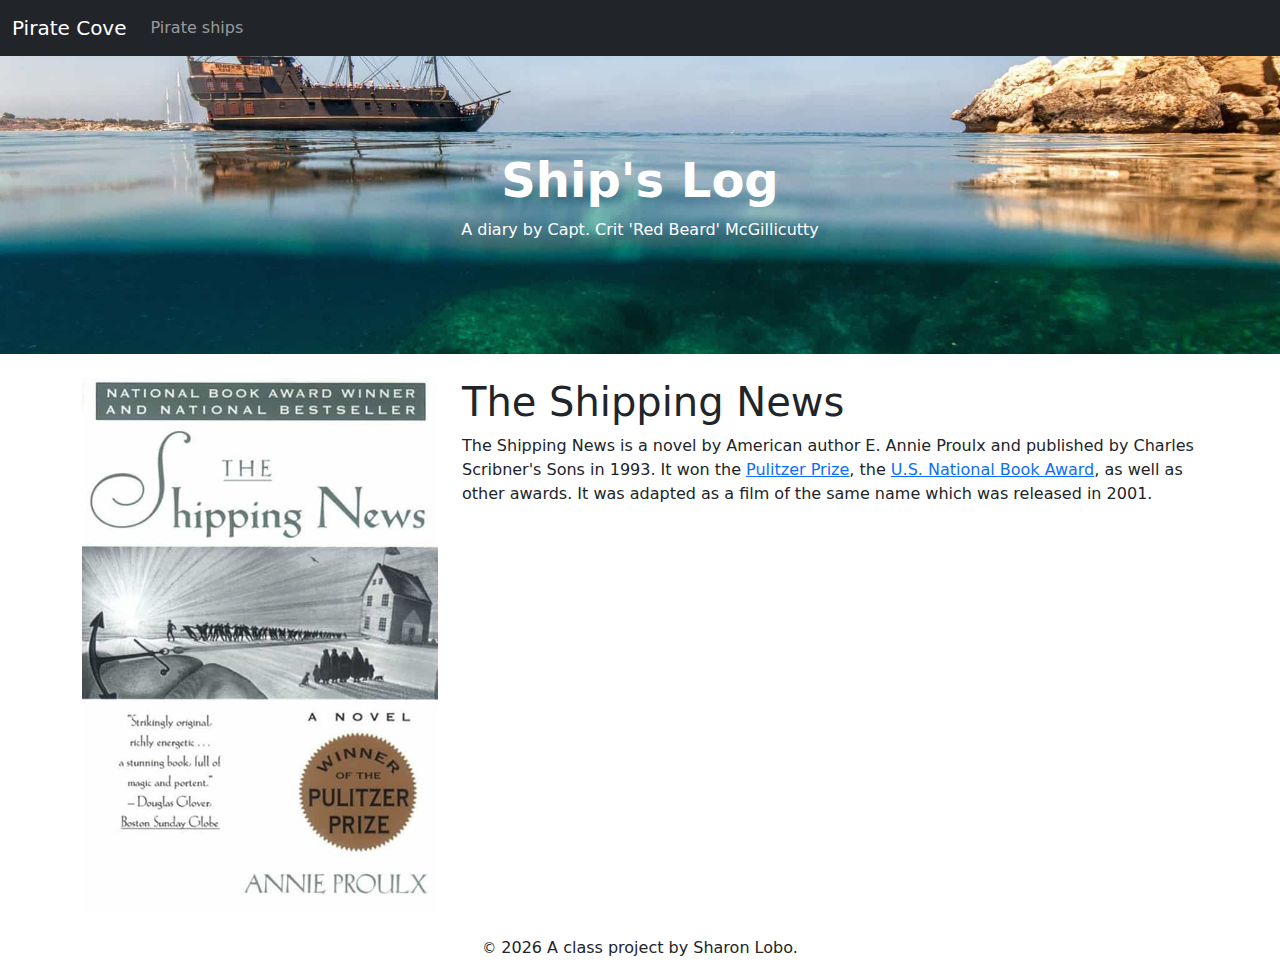
<file: docs/books/the-shipping-news.html>
<!DOCTYPE html>
<html lang="en">
  <!-- A Intro to Coding for Journalists class project -->
  <head>
    <title>Pirate Cove | The Shipping News</title>
    <meta name="description" content="The Shipping News by Annie Proulx" />
    <meta charset="utf-8" />
    <meta http-equiv="X-UA-Compatible" content="IE=edge" />
    <meta
      name="viewport"
      content="width=device-width, initial-scale=1, maximum-scale=1"
    />
    <link rel="stylesheet" href="../css/main.css" />
  </head>
  <body>
    <nav class="navbar navbar-expand-lg bg-dark" data-bs-theme="dark">
      <div class="container-fluid">
        <a class="navbar-brand" href="../index.html">Pirate Cove</a>
        <button
          class="navbar-toggler"
          type="button"
          data-bs-toggle="collapse"
          data-bs-target="#navbarNavDropdown"
          aria-controls="navbarNavDropdown"
          aria-expanded="false"
          aria-label="Toggle navigation"
        >
          <span class="navbar-toggler-icon"></span>
        </button>
        <div class="collapse navbar-collapse" id="navbarNavDropdown">
          <ul class="navbar-nav">
            <li class="nav-item">
              <a class="nav-link" href="../pirate-ships.html">Pirate ships</a>
            </li>
          </ul>
        </div>
      </div>
    </nav>

    <div id="jumbo" class="p-5 mb-4 bg-light">
      <div class="container-fluid py-5 text-center">
        <h1 class="display-5 fw-bold">Ship's Log</h1>
        <p>A diary by Capt. Crit 'Red Beard' McGillicutty</p>
      </div>
    </div>

    <article class="container">
      <div class="row">
        <div class="col-sm-4">
          <img
            src="../img/the-shipping-news.jpg"
            alt=""
            class="img-fluid mb-4"
          />
        </div>
        <div class="col-sm-8">
          <h1>The Shipping News</h1>
          <p>
            The Shipping News is a novel by American author E. Annie Proulx and
            published by Charles Scribner's Sons in 1993. It won the
            <a href="https://www.pulitzer.org/winners/e-annie-proulx"
              >Pulitzer Prize</a
            >, the
            <a href="https://www.nationalbook.org/books/shipping-news/"
              >U.S. National Book Award</a
            >, as well as other awards. It was adapted as a film of the same
            name which was released in 2001.
          </p>
        </div>
      </div>
    </article>

    <footer>
      <p id="legal" class="center-block text-center">
        <small>&copy;</small> <span class="copyright-year"></span>
        A class project by Sharon Lobo.
      </p>
    </footer>

    <script src="../js/jquery.js"></script>
    <script src="../js/bootstrap.bundle.min.js"></script>
    <script src="../js/scripts.js"></script>
  </body>
</html>
</file>
